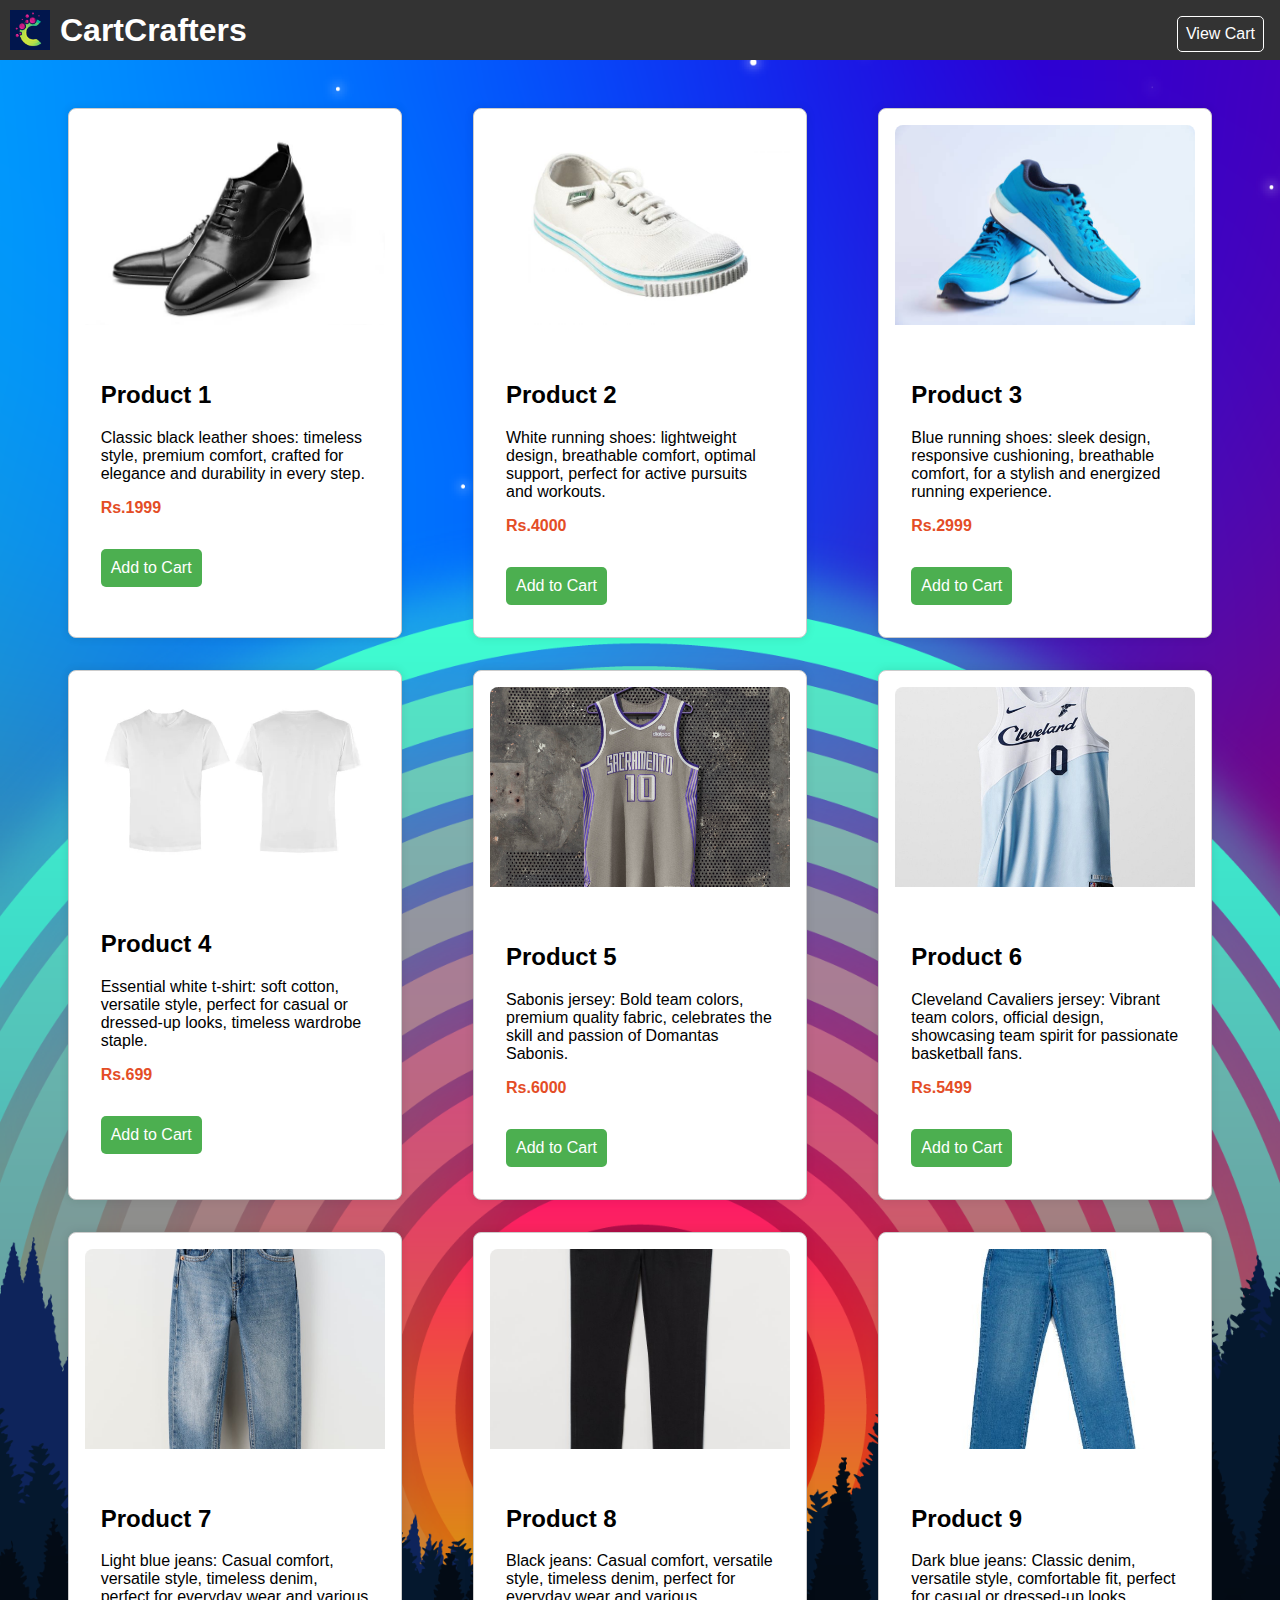
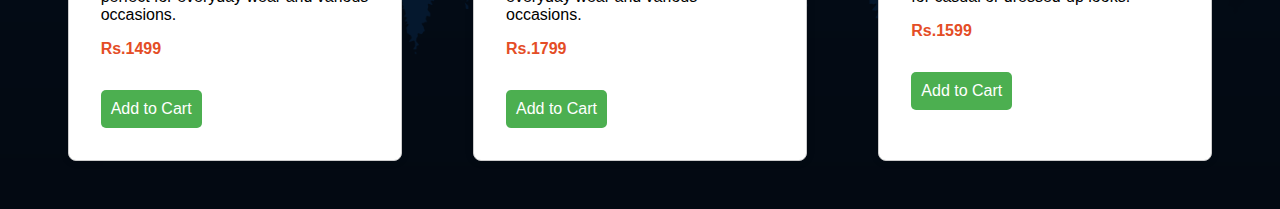
<file: index.html>
<!DOCTYPE html>
<html lang="en">
<head>
    <meta charset="UTF-8">
    <meta name="viewport" content="width=device-width, initial-scale=1.0">
    <title>CartCrafters</title>
    <link rel="stylesheet" href="styles.css">
</head>
<body>

    <body style="background-image: url('images/background15.png'); background-size: cover; background-position: center;"></body>
  <header>
    <img src="images/logo1.png" alt="CartCrafters Logo" class="logo">
      <h1>CartCrafters</h1>
      <a href="cart.html" class="view-cart-button">View Cart</a>
  </header>

  <section class="products-container">
      <div class="product">
          <img src="images/product1.jpg" alt="Product 1 Image">
          <div class="product-info">
              <h2>Product 1</h2>
              <p class="description">Classic black leather shoes: timeless style, premium comfort, crafted for elegance and durability in every step.</p>
              <p class="price">Rs.1999</p>
              <button onclick="addToCart(1)">Add to Cart</button>
          </div>
      </div>
       
      <div class="product">
        <img src="images/product12.jpg" alt="Product 2 Image">
        <div class="product-info">
            <h2>Product 2</h2>
            <p class="description">White running shoes: lightweight design, breathable comfort, optimal support, perfect for active pursuits and workouts.</p>
            <p class="price">Rs.4000</p>
            <button onclick="addToCart(2)">Add to Cart</button>
        </div>
    </div>

    <div class="product">
        <img src="images/product3.jpg" alt="Product 2 Image">
        <div class="product-info">
            <h2>Product 3</h2>
            <p class="description">Blue running shoes: sleek design, responsive cushioning, breathable comfort, for a stylish and energized running experience.</p>
            <p class="price">Rs.2999</p>
            <button onclick="addToCart(3)">Add to Cart</button>
        </div>
    </div>

    <div class="product">
        <img src="images/product4.jpg" alt="Product 2 Image">
        <div class="product-info">
            <h2>Product 4</h2>
            <p class="description">Essential white t-shirt: soft cotton, versatile style, perfect for casual or dressed-up looks, timeless wardrobe staple.</p>
            <p class="price">Rs.699</p>
            <button onclick="addToCart(4)">Add to Cart</button>
        </div>
    </div>

    <div class="product">
        <img src="images/product5.jpg" alt="Product 2 Image">
        <div class="product-info">
            <h2>Product 5</h2>
            <p class="description">Sabonis jersey: Bold team colors, premium quality fabric, celebrates the skill and passion of Domantas Sabonis.</p>
            <p class="price">Rs.6000</p>
            <button onclick="addToCart(5)">Add to Cart</button>
        </div>
    </div>

    <div class="product">
        <img src="images/product6.jpg" alt="Product 2 Image">
        <div class="product-info">
            <h2>Product 6</h2>
            <p class="description">Cleveland Cavaliers jersey: Vibrant team colors, official design, showcasing team spirit for passionate basketball fans.</p>
            <p class="price">Rs.5499</p>
            <button onclick="addToCart(6)">Add to Cart</button>
        </div>
    </div>

    <div class="product">
        <img src="images/product7.jpg" alt="Product 2 Image">
        <div class="product-info">
            <h2>Product 7</h2>
            <p class="description">Light blue jeans: Casual comfort, versatile style, timeless denim, perfect for everyday wear and various occasions.</p>
            <p class="price">Rs.1499</p>
            <button onclick="addToCart(7)">Add to Cart</button>
        </div>
    </div>

    <div class="product">
        <img src="images/product8.jpeg" alt="Product 2 Image">
        <div class="product-info">
            <h2>Product 8</h2>
            <p class="description">Black jeans: Casual comfort, versatile style, timeless denim, perfect for everyday wear and various occasions.</p>
            <p class="price">Rs.1799</p>
            <button onclick="addToCart(8)">Add to Cart</button>
        </div>
    </div>

    <div class="product">
        <img src="images/product9.jpg" alt="Product 2 Image">
        <div class="product-info">
            <h2>Product 9</h2>
            <p class="description">Dark blue jeans: Classic denim, versatile style, comfortable fit, perfect for casual or dressed-up looks.</p>
            <p class="price">Rs.1599</p>
            <button onclick="addToCart(9)">Add to Cart</button>
        </div>
    </div>
  </section>

  <script src="script.js"></script>

  <footer>
    <p>&copy; 2023 CartCrafters-(Pragadish TS)</p>
  </footer>
</body>
</html>
</file>
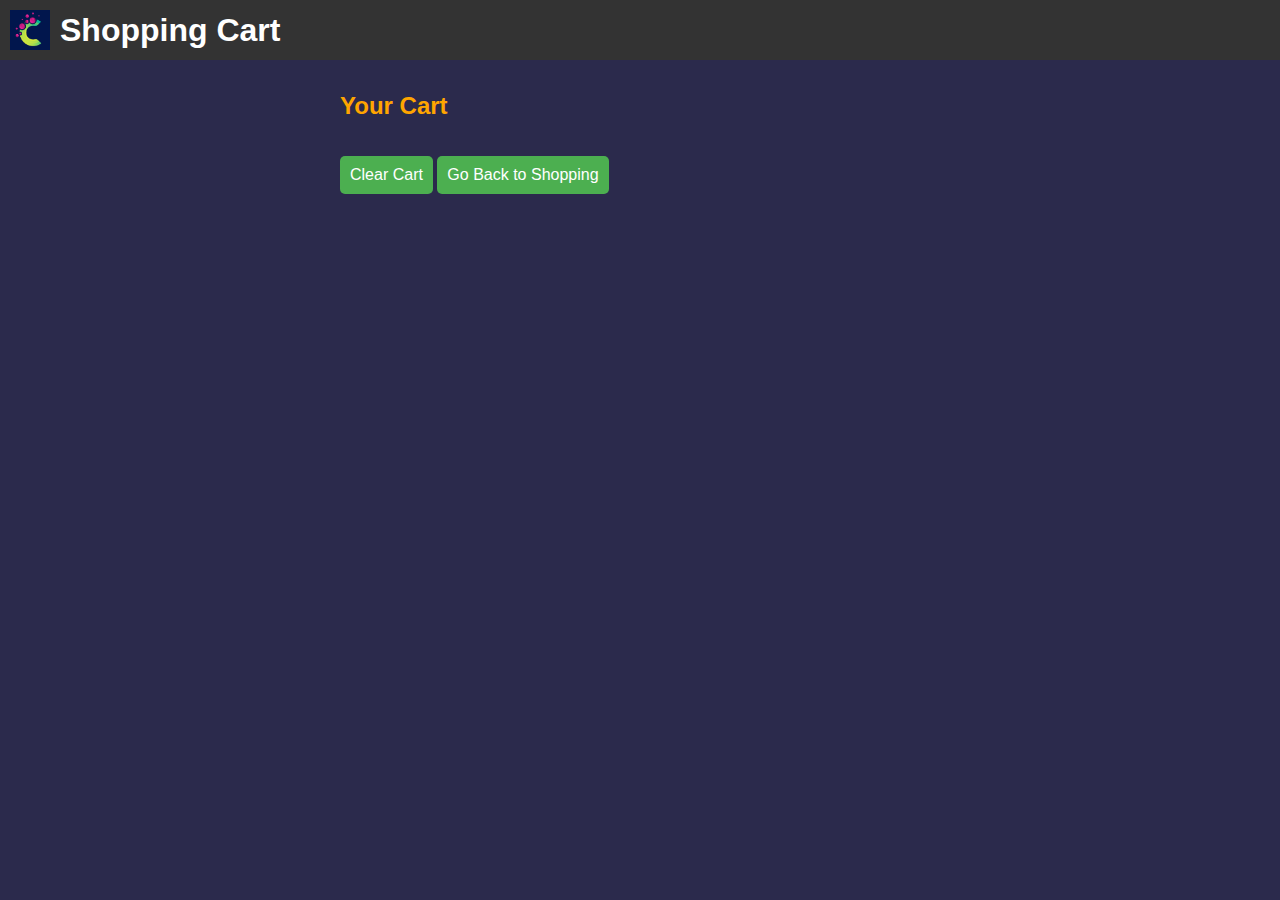
<file: cart.html>
<!DOCTYPE html>
<html lang="en">
<head>
    <meta charset="UTF-8">
    <meta name="viewport" content="width=device-width, initial-scale=1.0">
    <title>Shopping Cart</title>
    <link rel="stylesheet" href="styles.css">
</head>
<body>

    <body style="background-color: #2B2A4C;"> <!-- Replace #f0f0f0 with your desired background color -->
  <header>
    <img src="images/logo1.png" alt="CartCrafters Logo" class="logo">
      <h1>Shopping Cart</h1>
  </header>

  <section class="cart">
      <h2 style="color: #FFA500;">Your Cart</h2>
      <ul id="cartItems"></ul>
      <button onclick="clearCart()">Clear Cart</button>
      <button onclick="goToIndex()">Go Back to Shopping</button>
  </section>

  <script src="cart.js"></script>
  <script>
    function goToIndex() {
        window.location.href = 'index.html';
    }
  </script>
</body>
</html>
</file>
<file: styles.css>
body {
    font-family: 'Arial', sans-serif;
    margin: 0;
    padding: 0;
    background-color: #f8f8f8;
}

header {
    background-color: #333;
    color: #fff;
    padding: 1em;
    text-align: center;
}

h1 {
    margin: 0;
}

a {
    color: #fff;
    text-decoration: none;
}

a:hover {
    text-decoration: underline;
}

.products-container {
    display: flex;
    flex-wrap: wrap;
    justify-content: space-around;
}

.product {
    width: 300px;
    margin: 1em;
    background-color: #fff;
    border: 1px solid #ddd;
    border-radius: 8px;
    overflow: hidden;
    box-shadow: 0 0 10px rgba(0, 0, 0, 0.1);
}

.product img {
    width: 100%;
    max-height: 200px;
    object-fit: cover;
    border-radius: 8px 8px 0 0;
}

.product-info {
    padding: 1em;
}

.price {
    color: #e44d26;
    font-weight: bold;
}

button {
    background-color: #e44d26;
    color: #fff;
    padding: 10px 20px;
    font-size: 16px;
    cursor: pointer;
    border: none;
    border-radius: 4px;
    transition: background-color 0.3s ease;
}

button:hover {
    background-color: #333;
}

.cart {
    max-width: 600px;
    margin: 2em auto;
}

#cartItems {
    list-style: none;
    padding: 0;
}

#cartItems li {
    margin-bottom: 10px;
}
body {
    font-family: 'Arial', sans-serif;
    margin: 0;
    padding: 0;
    background-color: #f8f8f8;
}

header {
    background-color: #333;
    color: #fff;
    padding: 1em;
    text-align: center;
}

h1 {
    margin: 0;
}

.cart {
    max-width: 600px;
    margin: 2em auto;
}

#cartItems {
    list-style: none;
    padding: 0;
}

.cart-item {
    border: 1px solid #000;
    margin-bottom: 10px;
    padding: 10px;
    background-color: #fff;
    border-radius: 8px;
    box-shadow: 0 0 10px rgba(0, 0, 0, 0.1);
}

button {
    background-color: #e44d26;
    color: #fff;
    padding: 8px 16px;
    font-size: 14px;
    cursor: pointer;
    border: none;
    border-radius: 4px;
    transition: background-color 0.3s ease;
}

button:hover {
    background-color: #333;
}

.cart-button {
    margin-right: 10px; /* Adjust the margin as needed */
}


.cart-button {
    margin-right: 10px; /* Adjust the margin as needed */
    padding: 8px 16px;
    cursor: pointer;
    border: none;
    border-radius: 4px;
}

.pay-now-button {
    background-color: #4caf50; /* Green color for Pay Now button */
    color: #fff;
}

.remove-button {
    background-color: #e44d26; /* Red color for Remove button */
    color: #fff;
}


body {
    font-family: Arial, sans-serif;
    margin: 0;
    padding: 0;
}

header {
    background-color: #333;
    color: #fff;
    padding: 1em;
    text-align: center;
    position: relative;
}

.view-cart-button {
    position: absolute;
    top: 1em;
    right: 1em;
    color: #fff;
    text-decoration: none;
    padding: 0.5em;
    border: 1px solid #fff;
    border-radius: 5px;
}

.products-container {
    display: flex;
    flex-wrap: wrap;
    justify-content: space-around;
    margin: 2em;
}

.product {
    width: 300px;
    margin: 1em;
    border: 1px solid #ccc;
    padding: 1em;
}

.product img {
    max-width: 100%;
    height: auto;
}

.product-info {
    margin-top: 1em;
}

.price {
    color: #e44d26;
}

button {
    background-color: #4caf50;
    color: #fff;
    padding: 10px;
    font-size: 16px;
    cursor: pointer;
    border: none;
    border-radius: 5px;
    margin-top: 1em;
}

button:hover {
    background-color: #45a049;
}


body {
    font-family: Arial, sans-serif;
    margin: 0;
    padding: 0;
}

header {
    background-color: #333;
    color: #fff;
    padding: 1em;
    text-align: center;
    position: relative;
}

.view-cart-button {
    position: absolute;
    top: 1em;
    right: 1em;
    color: #fff;
    text-decoration: none;
    padding: 0.5em;
    border: 1px solid #fff;
    border-radius: 5px;
}

.products-container {
    display: flex;
    flex-wrap: wrap;
    justify-content: space-around;
    margin: 2em;
}

.product {
    width: 300px;
    margin: 1em;
    border: 1px solid #ccc;
    padding: 1em;
    transition: transform 0.3s; /* Add transition for smooth effect */
}

.product:hover {
    transform: scale(1.1); /* Enlarge on hover */
}

.product img {
    max-width: 100%;
    height: auto;
}

.product-info {
    margin-top: 1em;
}

.price {
    color: #e44d26;
}

button {
    background-color: #4caf50;
    color: #fff;
    padding: 10px;
    font-size: 16px;
    cursor: pointer;
    border: none;
    border-radius: 5px;
    margin-top: 1em;
}

button:hover {
    background-color: #45a049;
}




body {
    font-family: Arial, sans-serif;
    margin: 0;
    padding: 0;
}

header {
    background-color: #333;
    color: #fff;
    padding: 1em;
    text-align: center;
    position: relative;
}

.view-cart-button {
    position: absolute;
    top: 1em;
    right: 1em;
    color: #fff;
    text-decoration: none;
    padding: 0.5em;
    border: 1px solid #fff;
    border-radius: 5px;
}

.products-container {
    display: flex;
    flex-wrap: wrap;
    justify-content: space-around;
    margin: 2em;
}

.product {
    width: 300px;
    margin: 1em;
    border: 1px solid #ccc;
    padding: 1em;
    transition: transform 0.3s, box-shadow 0.3s; /* Add transition for smooth effect */
}

.product:hover {
    transform: scale(1.1); /* Enlarge on hover */
    box-shadow: 0 0 10px rgba(0, 0, 0, 0.3); /* Highlight background shadow on hover */
}

.product img {
    max-width: 100%;
    height: auto;
}

.product-info {
    margin-top: 1em;
}

.price {
    color: #e44d26;
}

button {
    background-color: #4caf50;
    color: #fff;
    padding: 10px;
    font-size: 16px;
    cursor: pointer;
    border: none;
    border-radius: 5px;
    margin-top: 1em;
}

button:hover {
    background-color: #45a049;
}

.logo {
    max-width: 70px; /* Adjust the maximum width as needed */
    max-height: 70px; /* Adjust the maximum height as needed */
}

/* Add this to your styles.css file */

body {
    margin: 0; /* Remove default margin for body */
}

header {
    display: flex;
    align-items: center;
    padding: 10px; /* Optional padding for header */
}

.logo {
    max-width: 40px; /* Adjust the maximum width as needed */
    max-height: 40px; /* Adjust the maximum height as needed */
}

h1 {
    margin-left: 10px; /* Adjust the margin as needed to provide space between the logo and h1 */
}

.view-cart-button {
    margin-left: auto; /* Push the View Cart button to the right */
}


footer {
    background-color: #333;
    color: white;
    text-align: center;
    padding: 10px;
    position: fixed;
    width: 100%;
    bottom: 0;
    display: none; /* Initially hide the footer */
  }


footer {
    background-color: #333;
    color: white;
    text-align: center;
    padding: 0px;
    font-size: 12px; 
    position: fixed;
    width: 100%;
    bottom: 0;
    display: none; 
  }
</file>
